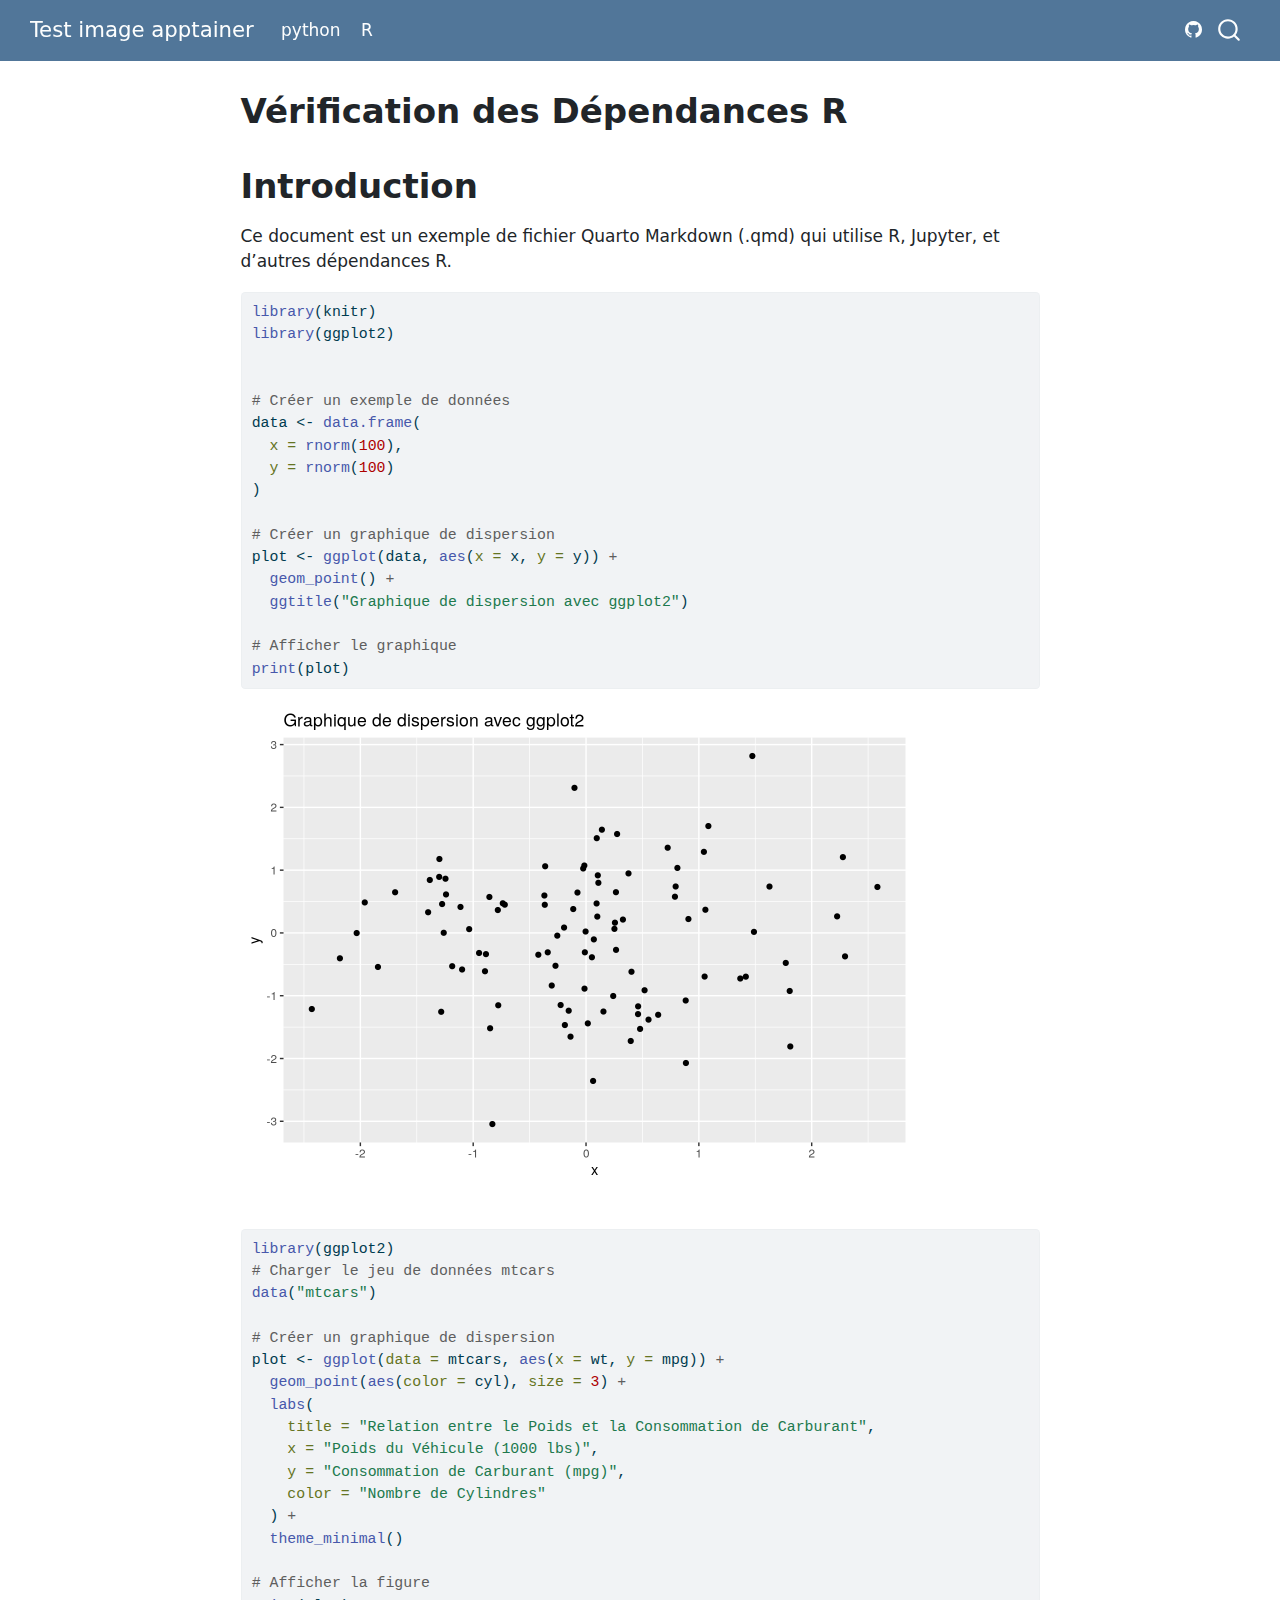
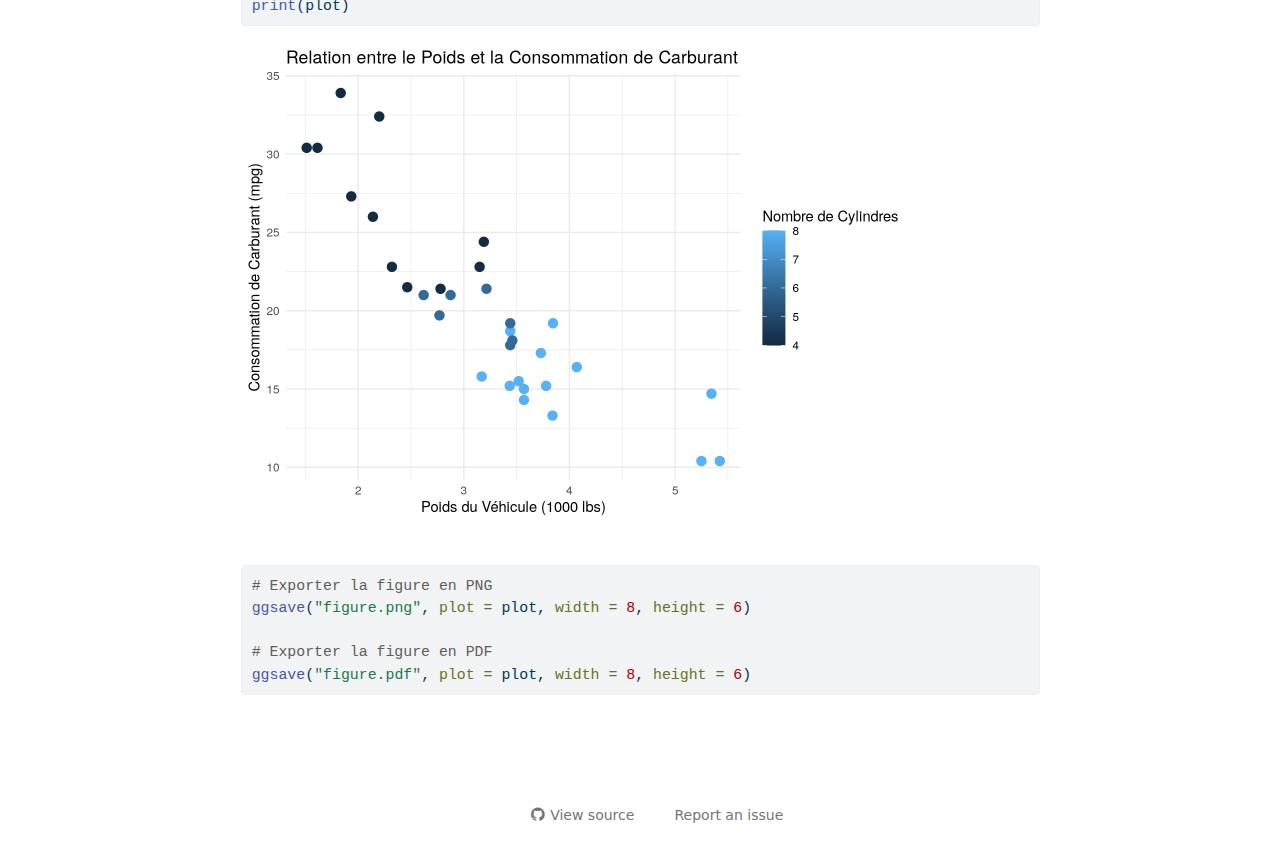
<file: index_r.html>
<!DOCTYPE html>
<html xmlns="http://www.w3.org/1999/xhtml" lang="en" xml:lang="en"><head>

<meta charset="utf-8">
<meta name="generator" content="quarto-1.5.54">

<meta name="viewport" content="width=device-width, initial-scale=1.0, user-scalable=yes">


<title>Vérification des Dépendances R – Test image apptainer</title>
<style>
code{white-space: pre-wrap;}
span.smallcaps{font-variant: small-caps;}
div.columns{display: flex; gap: min(4vw, 1.5em);}
div.column{flex: auto; overflow-x: auto;}
div.hanging-indent{margin-left: 1.5em; text-indent: -1.5em;}
ul.task-list{list-style: none;}
ul.task-list li input[type="checkbox"] {
  width: 0.8em;
  margin: 0 0.8em 0.2em -1em; /* quarto-specific, see https://github.com/quarto-dev/quarto-cli/issues/4556 */ 
  vertical-align: middle;
}
/* CSS for syntax highlighting */
pre > code.sourceCode { white-space: pre; position: relative; }
pre > code.sourceCode > span { line-height: 1.25; }
pre > code.sourceCode > span:empty { height: 1.2em; }
.sourceCode { overflow: visible; }
code.sourceCode > span { color: inherit; text-decoration: inherit; }
div.sourceCode { margin: 1em 0; }
pre.sourceCode { margin: 0; }
@media screen {
div.sourceCode { overflow: auto; }
}
@media print {
pre > code.sourceCode { white-space: pre-wrap; }
pre > code.sourceCode > span { display: inline-block; text-indent: -5em; padding-left: 5em; }
}
pre.numberSource code
  { counter-reset: source-line 0; }
pre.numberSource code > span
  { position: relative; left: -4em; counter-increment: source-line; }
pre.numberSource code > span > a:first-child::before
  { content: counter(source-line);
    position: relative; left: -1em; text-align: right; vertical-align: baseline;
    border: none; display: inline-block;
    -webkit-touch-callout: none; -webkit-user-select: none;
    -khtml-user-select: none; -moz-user-select: none;
    -ms-user-select: none; user-select: none;
    padding: 0 4px; width: 4em;
  }
pre.numberSource { margin-left: 3em;  padding-left: 4px; }
div.sourceCode
  {   }
@media screen {
pre > code.sourceCode > span > a:first-child::before { text-decoration: underline; }
}
</style>


<script src="site_libs/quarto-nav/quarto-nav.js"></script>
<script src="site_libs/quarto-nav/headroom.min.js"></script>
<script src="site_libs/clipboard/clipboard.min.js"></script>
<script src="site_libs/quarto-search/autocomplete.umd.js"></script>
<script src="site_libs/quarto-search/fuse.min.js"></script>
<script src="site_libs/quarto-search/quarto-search.js"></script>
<meta name="quarto:offset" content="./">
<script src="site_libs/quarto-html/quarto.js"></script>
<script src="site_libs/quarto-html/popper.min.js"></script>
<script src="site_libs/quarto-html/tippy.umd.min.js"></script>
<script src="site_libs/quarto-html/anchor.min.js"></script>
<link href="site_libs/quarto-html/tippy.css" rel="stylesheet">
<link href="site_libs/quarto-html/quarto-syntax-highlighting.css" rel="stylesheet" id="quarto-text-highlighting-styles">
<script src="site_libs/bootstrap/bootstrap.min.js"></script>
<link href="site_libs/bootstrap/bootstrap-icons.css" rel="stylesheet">
<link href="site_libs/bootstrap/bootstrap.min.css" rel="stylesheet" id="quarto-bootstrap" data-mode="light">
<script id="quarto-search-options" type="application/json">{
  "location": "navbar",
  "copy-button": false,
  "collapse-after": 3,
  "panel-placement": "end",
  "type": "overlay",
  "limit": 50,
  "keyboard-shortcut": [
    "f",
    "/",
    "s"
  ],
  "show-item-context": false,
  "language": {
    "search-no-results-text": "No results",
    "search-matching-documents-text": "matching documents",
    "search-copy-link-title": "Copy link to search",
    "search-hide-matches-text": "Hide additional matches",
    "search-more-match-text": "more match in this document",
    "search-more-matches-text": "more matches in this document",
    "search-clear-button-title": "Clear",
    "search-text-placeholder": "",
    "search-detached-cancel-button-title": "Cancel",
    "search-submit-button-title": "Submit",
    "search-label": "Search"
  }
}</script>


</head>

<body class="nav-fixed fullcontent">

<div id="quarto-search-results"></div>
  <header id="quarto-header" class="headroom fixed-top">
    <nav class="navbar navbar-expand-lg " data-bs-theme="dark">
      <div class="navbar-container container-fluid">
      <div class="navbar-brand-container mx-auto">
    <a class="navbar-brand" href="./index.html">
    <span class="navbar-title">Test image apptainer</span>
    </a>
  </div>
            <div id="quarto-search" class="" title="Search"></div>
          <button class="navbar-toggler" type="button" data-bs-toggle="collapse" data-bs-target="#navbarCollapse" aria-controls="navbarCollapse" role="menu" aria-expanded="false" aria-label="Toggle navigation" onclick="if (window.quartoToggleHeadroom) { window.quartoToggleHeadroom(); }">
  <span class="navbar-toggler-icon"></span>
</button>
          <div class="collapse navbar-collapse" id="navbarCollapse">
            <ul class="navbar-nav navbar-nav-scroll me-auto">
  <li class="nav-item">
    <a class="nav-link" href="./index.html"> 
<span class="menu-text">python</span></a>
  </li>  
  <li class="nav-item">
    <a class="nav-link active" href="./index_r.html" aria-current="page"> 
<span class="menu-text">R</span></a>
  </li>  
</ul>
          </div> <!-- /navcollapse -->
            <div class="quarto-navbar-tools">
    <a href="https://github.com/Qufst/run_sif_and_publish" title="GitHub" class="quarto-navigation-tool px-1" aria-label="GitHub"><i class="bi bi-github"></i></a>
</div>
      </div> <!-- /container-fluid -->
    </nav>
</header>
<!-- content -->
<div id="quarto-content" class="quarto-container page-columns page-rows-contents page-layout-article page-navbar">
<!-- sidebar -->
<!-- margin-sidebar -->
    
<!-- main -->
<main class="content" id="quarto-document-content">

<header id="title-block-header" class="quarto-title-block default">
<div class="quarto-title">
<h1 class="title">Vérification des Dépendances R</h1>
</div>



<div class="quarto-title-meta">

    
  
    
  </div>
  


</header>


<section id="introduction" class="level1">
<h1>Introduction</h1>
<p>Ce document est un exemple de fichier Quarto Markdown (.qmd) qui utilise R, Jupyter, et d’autres dépendances R.</p>
<div class="cell">
<div class="sourceCode cell-code" id="cb1"><pre class="sourceCode r code-with-copy"><code class="sourceCode r"><span id="cb1-1"><a href="#cb1-1" aria-hidden="true" tabindex="-1"></a><span class="fu">library</span>(knitr)</span>
<span id="cb1-2"><a href="#cb1-2" aria-hidden="true" tabindex="-1"></a><span class="fu">library</span>(ggplot2)</span>
<span id="cb1-3"><a href="#cb1-3" aria-hidden="true" tabindex="-1"></a></span>
<span id="cb1-4"><a href="#cb1-4" aria-hidden="true" tabindex="-1"></a></span>
<span id="cb1-5"><a href="#cb1-5" aria-hidden="true" tabindex="-1"></a><span class="co"># Créer un exemple de données</span></span>
<span id="cb1-6"><a href="#cb1-6" aria-hidden="true" tabindex="-1"></a>data <span class="ot">&lt;-</span> <span class="fu">data.frame</span>(</span>
<span id="cb1-7"><a href="#cb1-7" aria-hidden="true" tabindex="-1"></a>  <span class="at">x =</span> <span class="fu">rnorm</span>(<span class="dv">100</span>),</span>
<span id="cb1-8"><a href="#cb1-8" aria-hidden="true" tabindex="-1"></a>  <span class="at">y =</span> <span class="fu">rnorm</span>(<span class="dv">100</span>)</span>
<span id="cb1-9"><a href="#cb1-9" aria-hidden="true" tabindex="-1"></a>)</span>
<span id="cb1-10"><a href="#cb1-10" aria-hidden="true" tabindex="-1"></a></span>
<span id="cb1-11"><a href="#cb1-11" aria-hidden="true" tabindex="-1"></a><span class="co"># Créer un graphique de dispersion</span></span>
<span id="cb1-12"><a href="#cb1-12" aria-hidden="true" tabindex="-1"></a>plot <span class="ot">&lt;-</span> <span class="fu">ggplot</span>(data, <span class="fu">aes</span>(<span class="at">x =</span> x, <span class="at">y =</span> y)) <span class="sc">+</span></span>
<span id="cb1-13"><a href="#cb1-13" aria-hidden="true" tabindex="-1"></a>  <span class="fu">geom_point</span>() <span class="sc">+</span></span>
<span id="cb1-14"><a href="#cb1-14" aria-hidden="true" tabindex="-1"></a>  <span class="fu">ggtitle</span>(<span class="st">"Graphique de dispersion avec ggplot2"</span>)</span>
<span id="cb1-15"><a href="#cb1-15" aria-hidden="true" tabindex="-1"></a></span>
<span id="cb1-16"><a href="#cb1-16" aria-hidden="true" tabindex="-1"></a><span class="co"># Afficher le graphique</span></span>
<span id="cb1-17"><a href="#cb1-17" aria-hidden="true" tabindex="-1"></a><span class="fu">print</span>(plot)</span></code><button title="Copy to Clipboard" class="code-copy-button"><i class="bi"></i></button></pre></div>
<div class="cell-output-display">
<div>
<figure class="figure">
<p><img src="index_r_files/figure-html/unnamed-chunk-1-1.png" class="img-fluid figure-img" width="672"></p>
</figure>
</div>
</div>
</div>
<div class="cell">
<div class="sourceCode cell-code" id="cb2"><pre class="sourceCode r code-with-copy"><code class="sourceCode r"><span id="cb2-1"><a href="#cb2-1" aria-hidden="true" tabindex="-1"></a><span class="fu">library</span>(ggplot2)</span>
<span id="cb2-2"><a href="#cb2-2" aria-hidden="true" tabindex="-1"></a><span class="co"># Charger le jeu de données mtcars</span></span>
<span id="cb2-3"><a href="#cb2-3" aria-hidden="true" tabindex="-1"></a><span class="fu">data</span>(<span class="st">"mtcars"</span>)</span>
<span id="cb2-4"><a href="#cb2-4" aria-hidden="true" tabindex="-1"></a></span>
<span id="cb2-5"><a href="#cb2-5" aria-hidden="true" tabindex="-1"></a><span class="co"># Créer un graphique de dispersion</span></span>
<span id="cb2-6"><a href="#cb2-6" aria-hidden="true" tabindex="-1"></a>plot <span class="ot">&lt;-</span> <span class="fu">ggplot</span>(<span class="at">data =</span> mtcars, <span class="fu">aes</span>(<span class="at">x =</span> wt, <span class="at">y =</span> mpg)) <span class="sc">+</span></span>
<span id="cb2-7"><a href="#cb2-7" aria-hidden="true" tabindex="-1"></a>  <span class="fu">geom_point</span>(<span class="fu">aes</span>(<span class="at">color =</span> cyl), <span class="at">size =</span> <span class="dv">3</span>) <span class="sc">+</span></span>
<span id="cb2-8"><a href="#cb2-8" aria-hidden="true" tabindex="-1"></a>  <span class="fu">labs</span>(</span>
<span id="cb2-9"><a href="#cb2-9" aria-hidden="true" tabindex="-1"></a>    <span class="at">title =</span> <span class="st">"Relation entre le Poids et la Consommation de Carburant"</span>,</span>
<span id="cb2-10"><a href="#cb2-10" aria-hidden="true" tabindex="-1"></a>    <span class="at">x =</span> <span class="st">"Poids du Véhicule (1000 lbs)"</span>,</span>
<span id="cb2-11"><a href="#cb2-11" aria-hidden="true" tabindex="-1"></a>    <span class="at">y =</span> <span class="st">"Consommation de Carburant (mpg)"</span>,</span>
<span id="cb2-12"><a href="#cb2-12" aria-hidden="true" tabindex="-1"></a>    <span class="at">color =</span> <span class="st">"Nombre de Cylindres"</span></span>
<span id="cb2-13"><a href="#cb2-13" aria-hidden="true" tabindex="-1"></a>  ) <span class="sc">+</span></span>
<span id="cb2-14"><a href="#cb2-14" aria-hidden="true" tabindex="-1"></a>  <span class="fu">theme_minimal</span>()</span>
<span id="cb2-15"><a href="#cb2-15" aria-hidden="true" tabindex="-1"></a></span>
<span id="cb2-16"><a href="#cb2-16" aria-hidden="true" tabindex="-1"></a><span class="co"># Afficher la figure</span></span>
<span id="cb2-17"><a href="#cb2-17" aria-hidden="true" tabindex="-1"></a><span class="fu">print</span>(plot)</span></code><button title="Copy to Clipboard" class="code-copy-button"><i class="bi"></i></button></pre></div>
<div class="cell-output-display">
<div>
<figure class="figure">
<p><img src="index_r_files/figure-html/unnamed-chunk-2-1.png" class="img-fluid figure-img" width="672"></p>
</figure>
</div>
</div>
<div class="sourceCode cell-code" id="cb3"><pre class="sourceCode r code-with-copy"><code class="sourceCode r"><span id="cb3-1"><a href="#cb3-1" aria-hidden="true" tabindex="-1"></a><span class="co"># Exporter la figure en PNG</span></span>
<span id="cb3-2"><a href="#cb3-2" aria-hidden="true" tabindex="-1"></a><span class="fu">ggsave</span>(<span class="st">"figure.png"</span>, <span class="at">plot =</span> plot, <span class="at">width =</span> <span class="dv">8</span>, <span class="at">height =</span> <span class="dv">6</span>)</span>
<span id="cb3-3"><a href="#cb3-3" aria-hidden="true" tabindex="-1"></a></span>
<span id="cb3-4"><a href="#cb3-4" aria-hidden="true" tabindex="-1"></a><span class="co"># Exporter la figure en PDF</span></span>
<span id="cb3-5"><a href="#cb3-5" aria-hidden="true" tabindex="-1"></a><span class="fu">ggsave</span>(<span class="st">"figure.pdf"</span>, <span class="at">plot =</span> plot, <span class="at">width =</span> <span class="dv">8</span>, <span class="at">height =</span> <span class="dv">6</span>)</span></code><button title="Copy to Clipboard" class="code-copy-button"><i class="bi"></i></button></pre></div>
</div>


</section>

<a onclick="window.scrollTo(0, 0); return false;" role="button" id="quarto-back-to-top"><i class="bi bi-arrow-up"></i> Back to top</a></main> <!-- /main -->
<script id="quarto-html-after-body" type="application/javascript">
window.document.addEventListener("DOMContentLoaded", function (event) {
  const toggleBodyColorMode = (bsSheetEl) => {
    const mode = bsSheetEl.getAttribute("data-mode");
    const bodyEl = window.document.querySelector("body");
    if (mode === "dark") {
      bodyEl.classList.add("quarto-dark");
      bodyEl.classList.remove("quarto-light");
    } else {
      bodyEl.classList.add("quarto-light");
      bodyEl.classList.remove("quarto-dark");
    }
  }
  const toggleBodyColorPrimary = () => {
    const bsSheetEl = window.document.querySelector("link#quarto-bootstrap");
    if (bsSheetEl) {
      toggleBodyColorMode(bsSheetEl);
    }
  }
  toggleBodyColorPrimary();  
  const icon = "";
  const anchorJS = new window.AnchorJS();
  anchorJS.options = {
    placement: 'right',
    icon: icon
  };
  anchorJS.add('.anchored');
  const isCodeAnnotation = (el) => {
    for (const clz of el.classList) {
      if (clz.startsWith('code-annotation-')) {                     
        return true;
      }
    }
    return false;
  }
  const onCopySuccess = function(e) {
    // button target
    const button = e.trigger;
    // don't keep focus
    button.blur();
    // flash "checked"
    button.classList.add('code-copy-button-checked');
    var currentTitle = button.getAttribute("title");
    button.setAttribute("title", "Copied!");
    let tooltip;
    if (window.bootstrap) {
      button.setAttribute("data-bs-toggle", "tooltip");
      button.setAttribute("data-bs-placement", "left");
      button.setAttribute("data-bs-title", "Copied!");
      tooltip = new bootstrap.Tooltip(button, 
        { trigger: "manual", 
          customClass: "code-copy-button-tooltip",
          offset: [0, -8]});
      tooltip.show();    
    }
    setTimeout(function() {
      if (tooltip) {
        tooltip.hide();
        button.removeAttribute("data-bs-title");
        button.removeAttribute("data-bs-toggle");
        button.removeAttribute("data-bs-placement");
      }
      button.setAttribute("title", currentTitle);
      button.classList.remove('code-copy-button-checked');
    }, 1000);
    // clear code selection
    e.clearSelection();
  }
  const getTextToCopy = function(trigger) {
      const codeEl = trigger.previousElementSibling.cloneNode(true);
      for (const childEl of codeEl.children) {
        if (isCodeAnnotation(childEl)) {
          childEl.remove();
        }
      }
      return codeEl.innerText;
  }
  const clipboard = new window.ClipboardJS('.code-copy-button:not([data-in-quarto-modal])', {
    text: getTextToCopy
  });
  clipboard.on('success', onCopySuccess);
  if (window.document.getElementById('quarto-embedded-source-code-modal')) {
    // For code content inside modals, clipBoardJS needs to be initialized with a container option
    // TODO: Check when it could be a function (https://github.com/zenorocha/clipboard.js/issues/860)
    const clipboardModal = new window.ClipboardJS('.code-copy-button[data-in-quarto-modal]', {
      text: getTextToCopy,
      container: window.document.getElementById('quarto-embedded-source-code-modal')
    });
    clipboardModal.on('success', onCopySuccess);
  }
    var localhostRegex = new RegExp(/^(?:http|https):\/\/localhost\:?[0-9]*\//);
    var mailtoRegex = new RegExp(/^mailto:/);
      var filterRegex = new RegExp('/' + window.location.host + '/');
    var isInternal = (href) => {
        return filterRegex.test(href) || localhostRegex.test(href) || mailtoRegex.test(href);
    }
    // Inspect non-navigation links and adorn them if external
 	var links = window.document.querySelectorAll('a[href]:not(.nav-link):not(.navbar-brand):not(.toc-action):not(.sidebar-link):not(.sidebar-item-toggle):not(.pagination-link):not(.no-external):not([aria-hidden]):not(.dropdown-item):not(.quarto-navigation-tool):not(.about-link)');
    for (var i=0; i<links.length; i++) {
      const link = links[i];
      if (!isInternal(link.href)) {
        // undo the damage that might have been done by quarto-nav.js in the case of
        // links that we want to consider external
        if (link.dataset.originalHref !== undefined) {
          link.href = link.dataset.originalHref;
        }
      }
    }
  function tippyHover(el, contentFn, onTriggerFn, onUntriggerFn) {
    const config = {
      allowHTML: true,
      maxWidth: 500,
      delay: 100,
      arrow: false,
      appendTo: function(el) {
          return el.parentElement;
      },
      interactive: true,
      interactiveBorder: 10,
      theme: 'quarto',
      placement: 'bottom-start',
    };
    if (contentFn) {
      config.content = contentFn;
    }
    if (onTriggerFn) {
      config.onTrigger = onTriggerFn;
    }
    if (onUntriggerFn) {
      config.onUntrigger = onUntriggerFn;
    }
    window.tippy(el, config); 
  }
  const noterefs = window.document.querySelectorAll('a[role="doc-noteref"]');
  for (var i=0; i<noterefs.length; i++) {
    const ref = noterefs[i];
    tippyHover(ref, function() {
      // use id or data attribute instead here
      let href = ref.getAttribute('data-footnote-href') || ref.getAttribute('href');
      try { href = new URL(href).hash; } catch {}
      const id = href.replace(/^#\/?/, "");
      const note = window.document.getElementById(id);
      if (note) {
        return note.innerHTML;
      } else {
        return "";
      }
    });
  }
  const xrefs = window.document.querySelectorAll('a.quarto-xref');
  const processXRef = (id, note) => {
    // Strip column container classes
    const stripColumnClz = (el) => {
      el.classList.remove("page-full", "page-columns");
      if (el.children) {
        for (const child of el.children) {
          stripColumnClz(child);
        }
      }
    }
    stripColumnClz(note)
    if (id === null || id.startsWith('sec-')) {
      // Special case sections, only their first couple elements
      const container = document.createElement("div");
      if (note.children && note.children.length > 2) {
        container.appendChild(note.children[0].cloneNode(true));
        for (let i = 1; i < note.children.length; i++) {
          const child = note.children[i];
          if (child.tagName === "P" && child.innerText === "") {
            continue;
          } else {
            container.appendChild(child.cloneNode(true));
            break;
          }
        }
        if (window.Quarto?.typesetMath) {
          window.Quarto.typesetMath(container);
        }
        return container.innerHTML
      } else {
        if (window.Quarto?.typesetMath) {
          window.Quarto.typesetMath(note);
        }
        return note.innerHTML;
      }
    } else {
      // Remove any anchor links if they are present
      const anchorLink = note.querySelector('a.anchorjs-link');
      if (anchorLink) {
        anchorLink.remove();
      }
      if (window.Quarto?.typesetMath) {
        window.Quarto.typesetMath(note);
      }
      // TODO in 1.5, we should make sure this works without a callout special case
      if (note.classList.contains("callout")) {
        return note.outerHTML;
      } else {
        return note.innerHTML;
      }
    }
  }
  for (var i=0; i<xrefs.length; i++) {
    const xref = xrefs[i];
    tippyHover(xref, undefined, function(instance) {
      instance.disable();
      let url = xref.getAttribute('href');
      let hash = undefined; 
      if (url.startsWith('#')) {
        hash = url;
      } else {
        try { hash = new URL(url).hash; } catch {}
      }
      if (hash) {
        const id = hash.replace(/^#\/?/, "");
        const note = window.document.getElementById(id);
        if (note !== null) {
          try {
            const html = processXRef(id, note.cloneNode(true));
            instance.setContent(html);
          } finally {
            instance.enable();
            instance.show();
          }
        } else {
          // See if we can fetch this
          fetch(url.split('#')[0])
          .then(res => res.text())
          .then(html => {
            const parser = new DOMParser();
            const htmlDoc = parser.parseFromString(html, "text/html");
            const note = htmlDoc.getElementById(id);
            if (note !== null) {
              const html = processXRef(id, note);
              instance.setContent(html);
            } 
          }).finally(() => {
            instance.enable();
            instance.show();
          });
        }
      } else {
        // See if we can fetch a full url (with no hash to target)
        // This is a special case and we should probably do some content thinning / targeting
        fetch(url)
        .then(res => res.text())
        .then(html => {
          const parser = new DOMParser();
          const htmlDoc = parser.parseFromString(html, "text/html");
          const note = htmlDoc.querySelector('main.content');
          if (note !== null) {
            // This should only happen for chapter cross references
            // (since there is no id in the URL)
            // remove the first header
            if (note.children.length > 0 && note.children[0].tagName === "HEADER") {
              note.children[0].remove();
            }
            const html = processXRef(null, note);
            instance.setContent(html);
          } 
        }).finally(() => {
          instance.enable();
          instance.show();
        });
      }
    }, function(instance) {
    });
  }
      let selectedAnnoteEl;
      const selectorForAnnotation = ( cell, annotation) => {
        let cellAttr = 'data-code-cell="' + cell + '"';
        let lineAttr = 'data-code-annotation="' +  annotation + '"';
        const selector = 'span[' + cellAttr + '][' + lineAttr + ']';
        return selector;
      }
      const selectCodeLines = (annoteEl) => {
        const doc = window.document;
        const targetCell = annoteEl.getAttribute("data-target-cell");
        const targetAnnotation = annoteEl.getAttribute("data-target-annotation");
        const annoteSpan = window.document.querySelector(selectorForAnnotation(targetCell, targetAnnotation));
        const lines = annoteSpan.getAttribute("data-code-lines").split(",");
        const lineIds = lines.map((line) => {
          return targetCell + "-" + line;
        })
        let top = null;
        let height = null;
        let parent = null;
        if (lineIds.length > 0) {
            //compute the position of the single el (top and bottom and make a div)
            const el = window.document.getElementById(lineIds[0]);
            top = el.offsetTop;
            height = el.offsetHeight;
            parent = el.parentElement.parentElement;
          if (lineIds.length > 1) {
            const lastEl = window.document.getElementById(lineIds[lineIds.length - 1]);
            const bottom = lastEl.offsetTop + lastEl.offsetHeight;
            height = bottom - top;
          }
          if (top !== null && height !== null && parent !== null) {
            // cook up a div (if necessary) and position it 
            let div = window.document.getElementById("code-annotation-line-highlight");
            if (div === null) {
              div = window.document.createElement("div");
              div.setAttribute("id", "code-annotation-line-highlight");
              div.style.position = 'absolute';
              parent.appendChild(div);
            }
            div.style.top = top - 2 + "px";
            div.style.height = height + 4 + "px";
            div.style.left = 0;
            let gutterDiv = window.document.getElementById("code-annotation-line-highlight-gutter");
            if (gutterDiv === null) {
              gutterDiv = window.document.createElement("div");
              gutterDiv.setAttribute("id", "code-annotation-line-highlight-gutter");
              gutterDiv.style.position = 'absolute';
              const codeCell = window.document.getElementById(targetCell);
              const gutter = codeCell.querySelector('.code-annotation-gutter');
              gutter.appendChild(gutterDiv);
            }
            gutterDiv.style.top = top - 2 + "px";
            gutterDiv.style.height = height + 4 + "px";
          }
          selectedAnnoteEl = annoteEl;
        }
      };
      const unselectCodeLines = () => {
        const elementsIds = ["code-annotation-line-highlight", "code-annotation-line-highlight-gutter"];
        elementsIds.forEach((elId) => {
          const div = window.document.getElementById(elId);
          if (div) {
            div.remove();
          }
        });
        selectedAnnoteEl = undefined;
      };
        // Handle positioning of the toggle
    window.addEventListener(
      "resize",
      throttle(() => {
        elRect = undefined;
        if (selectedAnnoteEl) {
          selectCodeLines(selectedAnnoteEl);
        }
      }, 10)
    );
    function throttle(fn, ms) {
    let throttle = false;
    let timer;
      return (...args) => {
        if(!throttle) { // first call gets through
            fn.apply(this, args);
            throttle = true;
        } else { // all the others get throttled
            if(timer) clearTimeout(timer); // cancel #2
            timer = setTimeout(() => {
              fn.apply(this, args);
              timer = throttle = false;
            }, ms);
        }
      };
    }
      // Attach click handler to the DT
      const annoteDls = window.document.querySelectorAll('dt[data-target-cell]');
      for (const annoteDlNode of annoteDls) {
        annoteDlNode.addEventListener('click', (event) => {
          const clickedEl = event.target;
          if (clickedEl !== selectedAnnoteEl) {
            unselectCodeLines();
            const activeEl = window.document.querySelector('dt[data-target-cell].code-annotation-active');
            if (activeEl) {
              activeEl.classList.remove('code-annotation-active');
            }
            selectCodeLines(clickedEl);
            clickedEl.classList.add('code-annotation-active');
          } else {
            // Unselect the line
            unselectCodeLines();
            clickedEl.classList.remove('code-annotation-active');
          }
        });
      }
  const findCites = (el) => {
    const parentEl = el.parentElement;
    if (parentEl) {
      const cites = parentEl.dataset.cites;
      if (cites) {
        return {
          el,
          cites: cites.split(' ')
        };
      } else {
        return findCites(el.parentElement)
      }
    } else {
      return undefined;
    }
  };
  var bibliorefs = window.document.querySelectorAll('a[role="doc-biblioref"]');
  for (var i=0; i<bibliorefs.length; i++) {
    const ref = bibliorefs[i];
    const citeInfo = findCites(ref);
    if (citeInfo) {
      tippyHover(citeInfo.el, function() {
        var popup = window.document.createElement('div');
        citeInfo.cites.forEach(function(cite) {
          var citeDiv = window.document.createElement('div');
          citeDiv.classList.add('hanging-indent');
          citeDiv.classList.add('csl-entry');
          var biblioDiv = window.document.getElementById('ref-' + cite);
          if (biblioDiv) {
            citeDiv.innerHTML = biblioDiv.innerHTML;
          }
          popup.appendChild(citeDiv);
        });
        return popup.innerHTML;
      });
    }
  }
});
</script>
</div> <!-- /content -->




<footer class="footer"><div class="nav-footer"><div class="nav-footer-center"><div class="toc-actions"><ul><li><a href="https://github.com/Qufst/run_sif_and_publish/blob/main/index_r.qmd" class="toc-action"><i class="bi bi-github"></i>View source</a></li><li><a href="https://github.com/Qufst/run_sif_and_publish/issues/new" class="toc-action"><i class="bi empty"></i>Report an issue</a></li></ul></div></div></div></footer></body></html>
</file>
<file: site_libs/quarto-html/tippy.css>
.tippy-box[data-animation=fade][data-state=hidden]{opacity:0}[data-tippy-root]{max-width:calc(100vw - 10px)}.tippy-box{position:relative;background-color:#333;color:#fff;border-radius:4px;font-size:14px;line-height:1.4;white-space:normal;outline:0;transition-property:transform,visibility,opacity}.tippy-box[data-placement^=top]>.tippy-arrow{bottom:0}.tippy-box[data-placement^=top]>.tippy-arrow:before{bottom:-7px;left:0;border-width:8px 8px 0;border-top-color:initial;transform-origin:center top}.tippy-box[data-placement^=bottom]>.tippy-arrow{top:0}.tippy-box[data-placement^=bottom]>.tippy-arrow:before{top:-7px;left:0;border-width:0 8px 8px;border-bottom-color:initial;transform-origin:center bottom}.tippy-box[data-placement^=left]>.tippy-arrow{right:0}.tippy-box[data-placement^=left]>.tippy-arrow:before{border-width:8px 0 8px 8px;border-left-color:initial;right:-7px;transform-origin:center left}.tippy-box[data-placement^=right]>.tippy-arrow{left:0}.tippy-box[data-placement^=right]>.tippy-arrow:before{left:-7px;border-width:8px 8px 8px 0;border-right-color:initial;transform-origin:center right}.tippy-box[data-inertia][data-state=visible]{transition-timing-function:cubic-bezier(.54,1.5,.38,1.11)}.tippy-arrow{width:16px;height:16px;color:#333}.tippy-arrow:before{content:"";position:absolute;border-color:transparent;border-style:solid}.tippy-content{position:relative;padding:5px 9px;z-index:1}
</file>
<file: site_libs/quarto-html/quarto-syntax-highlighting.css>
/* quarto syntax highlight colors */
:root {
  --quarto-hl-ot-color: #003B4F;
  --quarto-hl-at-color: #657422;
  --quarto-hl-ss-color: #20794D;
  --quarto-hl-an-color: #5E5E5E;
  --quarto-hl-fu-color: #4758AB;
  --quarto-hl-st-color: #20794D;
  --quarto-hl-cf-color: #003B4F;
  --quarto-hl-op-color: #5E5E5E;
  --quarto-hl-er-color: #AD0000;
  --quarto-hl-bn-color: #AD0000;
  --quarto-hl-al-color: #AD0000;
  --quarto-hl-va-color: #111111;
  --quarto-hl-bu-color: inherit;
  --quarto-hl-ex-color: inherit;
  --quarto-hl-pp-color: #AD0000;
  --quarto-hl-in-color: #5E5E5E;
  --quarto-hl-vs-color: #20794D;
  --quarto-hl-wa-color: #5E5E5E;
  --quarto-hl-do-color: #5E5E5E;
  --quarto-hl-im-color: #00769E;
  --quarto-hl-ch-color: #20794D;
  --quarto-hl-dt-color: #AD0000;
  --quarto-hl-fl-color: #AD0000;
  --quarto-hl-co-color: #5E5E5E;
  --quarto-hl-cv-color: #5E5E5E;
  --quarto-hl-cn-color: #8f5902;
  --quarto-hl-sc-color: #5E5E5E;
  --quarto-hl-dv-color: #AD0000;
  --quarto-hl-kw-color: #003B4F;
}

/* other quarto variables */
:root {
  --quarto-font-monospace: SFMono-Regular, Menlo, Monaco, Consolas, "Liberation Mono", "Courier New", monospace;
}

pre > code.sourceCode > span {
  color: #003B4F;
}

code span {
  color: #003B4F;
}

code.sourceCode > span {
  color: #003B4F;
}

div.sourceCode,
div.sourceCode pre.sourceCode {
  color: #003B4F;
}

code span.ot {
  color: #003B4F;
  font-style: inherit;
}

code span.at {
  color: #657422;
  font-style: inherit;
}

code span.ss {
  color: #20794D;
  font-style: inherit;
}

code span.an {
  color: #5E5E5E;
  font-style: inherit;
}

code span.fu {
  color: #4758AB;
  font-style: inherit;
}

code span.st {
  color: #20794D;
  font-style: inherit;
}

code span.cf {
  color: #003B4F;
  font-weight: bold;
  font-style: inherit;
}

code span.op {
  color: #5E5E5E;
  font-style: inherit;
}

code span.er {
  color: #AD0000;
  font-style: inherit;
}

code span.bn {
  color: #AD0000;
  font-style: inherit;
}

code span.al {
  color: #AD0000;
  font-style: inherit;
}

code span.va {
  color: #111111;
  font-style: inherit;
}

code span.bu {
  font-style: inherit;
}

code span.ex {
  font-style: inherit;
}

code span.pp {
  color: #AD0000;
  font-style: inherit;
}

code span.in {
  color: #5E5E5E;
  font-style: inherit;
}

code span.vs {
  color: #20794D;
  font-style: inherit;
}

code span.wa {
  color: #5E5E5E;
  font-style: italic;
}

code span.do {
  color: #5E5E5E;
  font-style: italic;
}

code span.im {
  color: #00769E;
  font-style: inherit;
}

code span.ch {
  color: #20794D;
  font-style: inherit;
}

code span.dt {
  color: #AD0000;
  font-style: inherit;
}

code span.fl {
  color: #AD0000;
  font-style: inherit;
}

code span.co {
  color: #5E5E5E;
  font-style: inherit;
}

code span.cv {
  color: #5E5E5E;
  font-style: italic;
}

code span.cn {
  color: #8f5902;
  font-style: inherit;
}

code span.sc {
  color: #5E5E5E;
  font-style: inherit;
}

code span.dv {
  color: #AD0000;
  font-style: inherit;
}

code span.kw {
  color: #003B4F;
  font-weight: bold;
  font-style: inherit;
}

.prevent-inlining {
  content: "</";
}

/*# sourceMappingURL=debc5d5d77c3f9108843748ff7464032.css.map */
</file>
